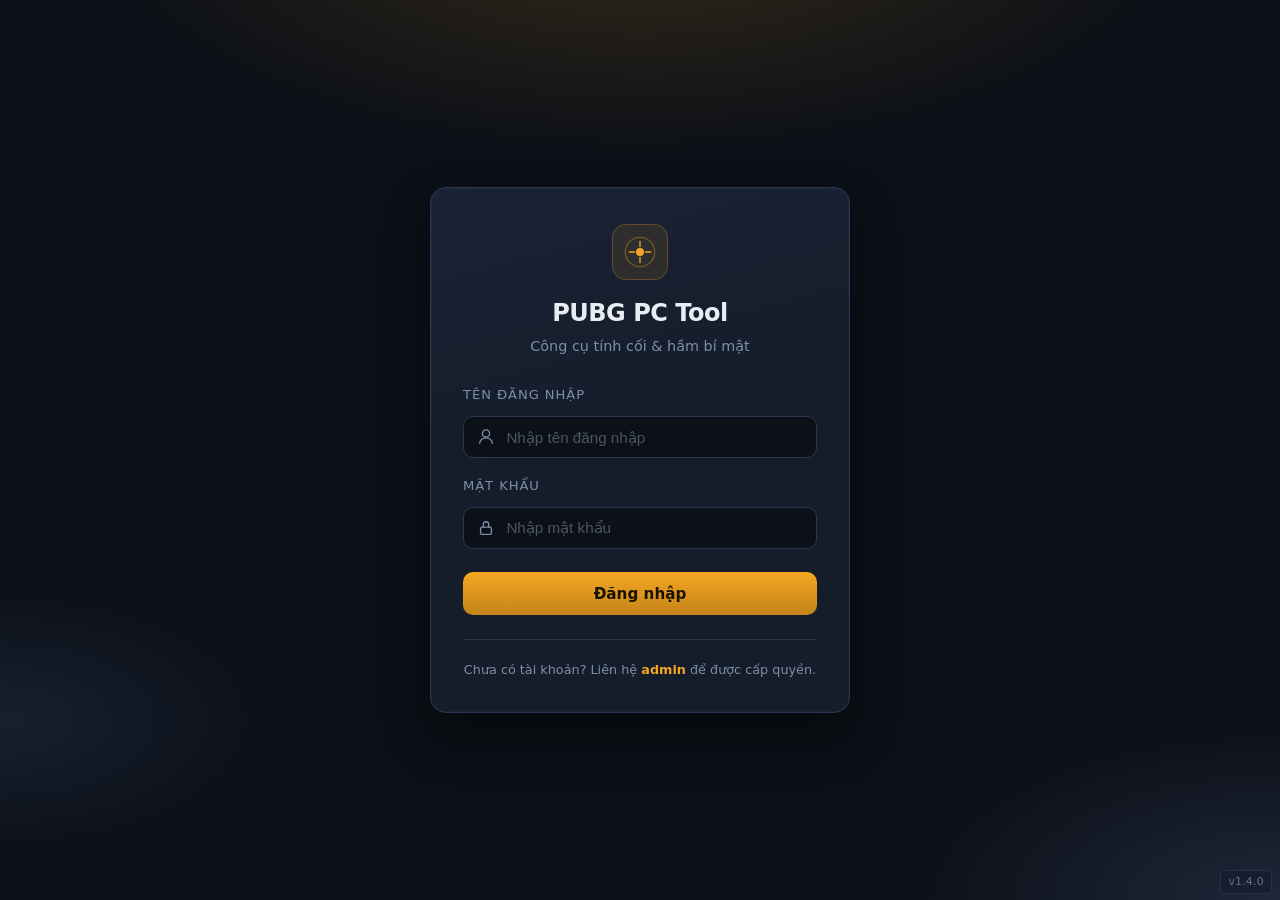
<file: index.html>
<!DOCTYPE html>
<html lang="vi">
<head>
  <meta charset="UTF-8" />
  <meta name="viewport" content="width=device-width, initial-scale=1.0" />
  <title>PUBG PC — Tính cối</title>
  <link rel="stylesheet" href="css/main.css" />
</head>
<body>
  <header class="app-header">
    <div class="brand">
      <h1>PUBG Cối Tool</h1>
      <span class="brand-sub">Đo khoảng cách súng cối</span>
    </div>
    <div class="header-actions">
      <span class="user-badge" id="userBadge"></span>
      <a href="admin.html" class="btn-link" id="btnAdmin" style="display:none">Quản lý</a>
      <button type="button" class="btn-ghost" id="btnLogout">Đăng xuất</button>
    </div>
  </header>

  <div class="app-layout">
    <aside class="sidebar">
      <section class="panel">
        <label for="mapSelect">Bản đồ</label>
        <select id="mapSelect"></select>
        <p class="map-info" id="mapInfo"></p>
      </section>

      <section class="panel panel-hero">
        <div class="distance-value" id="distanceValue">—</div>
        <div class="distance-unit">mét</div>
        <div class="mortar-status idle" id="mortarStatus">Tầm cối: 121m – 700m</div>
      </section>

      <section class="panel">
        <div class="action-row">
          <button type="button" class="btn-secondary" id="btnClear">Xóa đo</button>
          <button type="button" class="btn-accent" id="btnOpenBunker">🗺 Hầm bí mật</button>
        </div>
      </section>

      <details class="panel panel-help">
        <summary>Hướng dẫn nhanh</summary>
        <ul>
          <li><kbd>Trái</kbd> kéo = di chuyển map</li>
          <li><kbd>Phải</kbd> kéo = đo khoảng cách</li>
          <li>Con lăn / nút ± = zoom</li>
          <li>Mỗi ô trắng in-game = 100m</li>
        </ul>
      </details>
    </aside>

    <main class="map-area">
      <div class="map-toolbar">
        <span class="map-hint">Trái = di chuyển · Phải = đo cối · Con lăn = zoom</span>
        <span class="coords" id="coordsText"></span>
      </div>

      <div class="map-viewport" id="mapViewport">
        <div class="map-stage" id="mapStage">
          <canvas id="mapCanvas"></canvas>
        </div>
        <canvas id="overlay"></canvas>
        <div class="zoom-toolbar">
          <button type="button" id="btnZoomInFloat" title="Phóng to">+</button>
          <button type="button" id="btnZoomOutFloat" title="Thu nhỏ">−</button>
          <button type="button" id="btnZoomFit" title="Vừa khung">⊡</button>
        </div>
        <div class="zoom-label" id="zoomLabel">100%</div>
        <div class="loading" id="loading">
          <div class="spinner"></div>
          <span class="loading-text">Đang tải bản đồ…</span>
        </div>
      </div>
    </main>
  </div>

  <!-- Modal hầm bí mật -->
  <div class="modal-overlay" id="bunkerModal">
    <div class="modal">
      <div class="modal-header">
        <h2>Bản đồ hầm bí mật</h2>
        <button type="button" class="modal-close" id="btnCloseBunker" title="Đóng">×</button>
      </div>
      <div class="modal-body">
        <label for="bunkerMapSelect">Chọn map</label>
        <select id="bunkerMapSelect" class="modal-select"></select>
        <div class="modal-image-wrap">
          <div class="modal-loading" id="bunkerLoading">
            <div class="spinner"></div>
            <span>Đang tải ảnh…</span>
          </div>
          <img id="bunkerImage" alt="Bản đồ hầm bí mật" hidden />
        </div>
      </div>
    </div>
  </div>

  <span class="app-version" data-app-version></span>

  <script src="js/config.js"></script>
  <script src="js/map-cache.js"></script>
  <script src="js/hardcoded-users.js"></script>
  <script src="js/auth.js"></script>
  <script src="js/app.js"></script>
  <script src="js/version.js"></script>
</body>
</html>
</file>
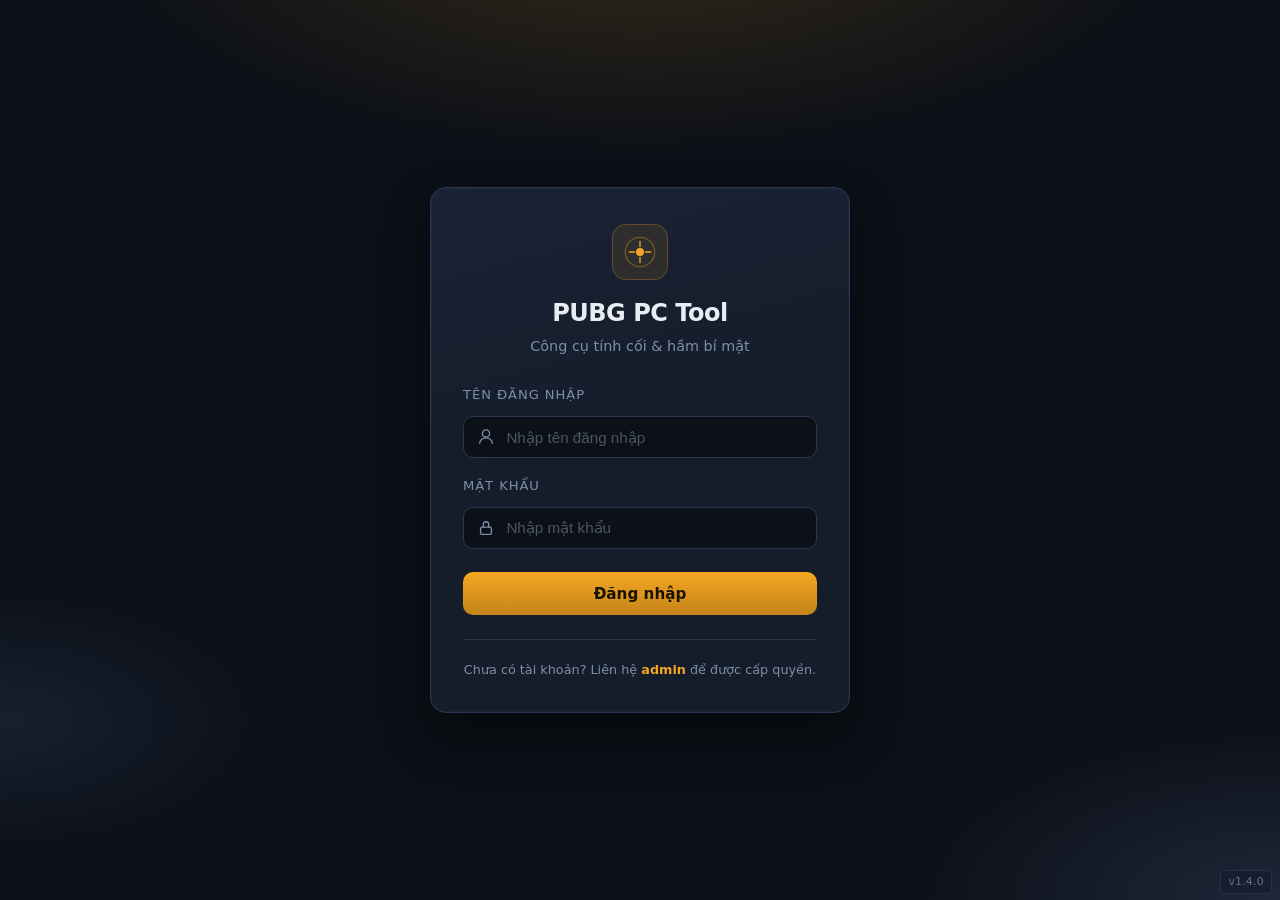
<file: admin.html>
<!DOCTYPE html>
<html lang="vi">
<head>
  <meta charset="UTF-8" />
  <meta name="viewport" content="width=device-width, initial-scale=1.0" />
  <title>Quản lý tài khoản — PUBG Tool</title>
  <link rel="stylesheet" href="css/main.css" />
  <link rel="stylesheet" href="css/auth.css" />
  <link rel="stylesheet" href="css/admin.css" />
</head>
<body>
  <header>
    <div class="header-text">
      <h1>Quản lý tài khoản</h1>
      <p>Chỉ admin mới truy cập được trang này. <span class="db-status" id="dbStatus"></span></p>
    </div>
    <div class="header-actions">
      <a href="index.html" class="btn-link">← Về tool</a>
      <button type="button" class="secondary btn-logout" id="btnLogout">Đăng xuất</button>
    </div>
  </header>

  <main class="admin-page">
    <section class="admin-card">
      <h2>Tạo tài khoản mới</h2>
      <div class="auth-message" id="adminMessage"></div>
      <form class="admin-form" id="createUserForm">
        <div class="field">
          <label for="newUser">Tên đăng nhập</label>
          <input type="text" id="newUser" required />
        </div>
        <div class="field">
          <label for="newPass">Mật khẩu</label>
          <input type="password" id="newPass" required />
        </div>
        <div class="field">
          <label for="newPass2">Nhập lại mật khẩu</label>
          <input type="password" id="newPass2" required />
        </div>
        <button type="submit" class="primary">Tạo tài khoản</button>
      </form>
    </section>

    <section class="admin-card">
      <h2>Danh sách tài khoản</h2>
      <div class="user-table-wrap">
        <table class="user-table" id="userTable">
          <thead>
            <tr>
              <th>Tên đăng nhập</th>
              <th>Vai trò</th>
              <th>Ngày tạo</th>
              <th></th>
            </tr>
          </thead>
          <tbody id="userTableBody"></tbody>
        </table>
      </div>
    </section>
  </main>

  <span class="app-version" data-app-version></span>

  <script src="js/hardcoded-users.js"></script>
  <script src="js/auth.js"></script>
  <script src="js/admin.js"></script>
  <script src="js/version.js"></script>
</body>
</html>
</file>
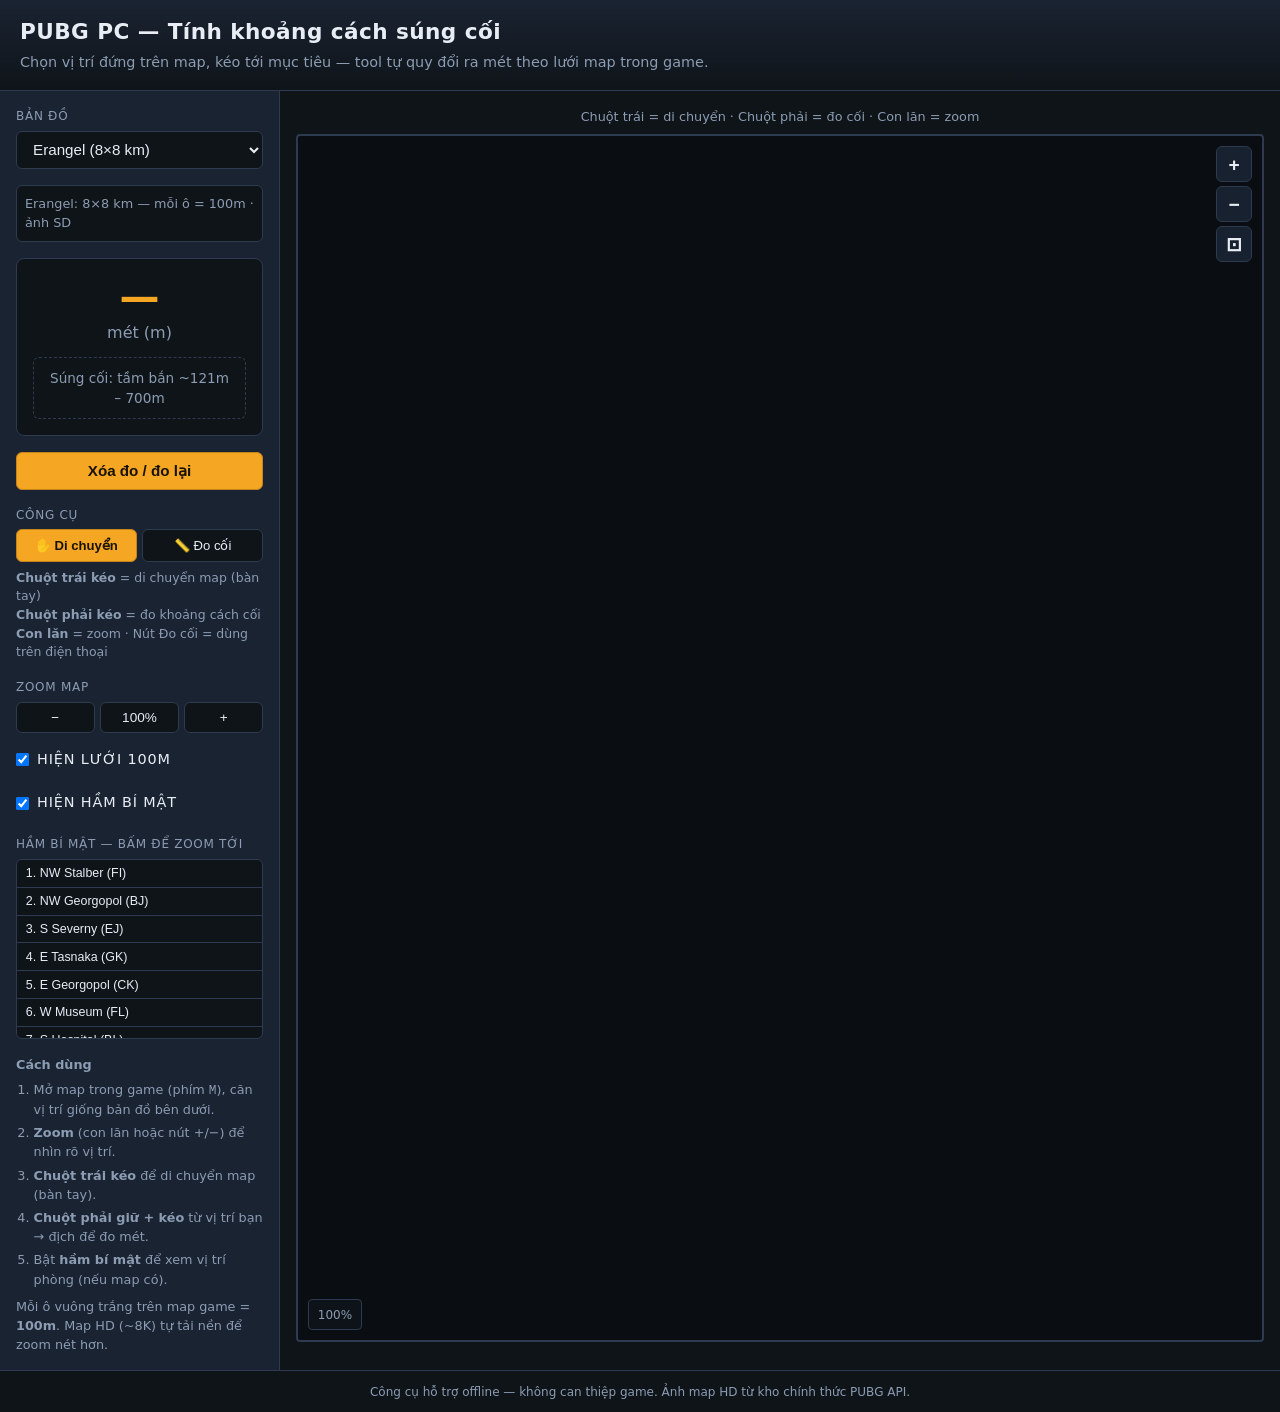
<file: COT_EXE.html.html>
<!DOCTYPE html>
<html lang="vi">
<head>
  <meta charset="UTF-8" />
  <meta name="viewport" content="width=device-width, initial-scale=1.0" />
  <title>PUBG PC — Tính khoảng cách súng cối</title>
  <style>
    :root {
      --bg: #0f1419;
      --panel: #1a2332;
      --border: #2d3a4f;
      --accent: #f5a623;
      --accent-dim: #c4841a;
      --ok: #3dd68c;
      --warn: #ff6b6b;
      --text: #e8edf4;
      --muted: #8b9cb3;
    }

    * { box-sizing: border-box; margin: 0; padding: 0; }

    body {
      font-family: "Segoe UI", system-ui, sans-serif;
      background: var(--bg);
      color: var(--text);
      min-height: 100vh;
      line-height: 1.5;
    }

    header {
      padding: 1rem 1.25rem;
      border-bottom: 1px solid var(--border);
      background: linear-gradient(180deg, #1a2332 0%, var(--bg) 100%);
    }

    header h1 {
      font-size: 1.35rem;
      font-weight: 700;
      letter-spacing: 0.02em;
    }

    header p {
      color: var(--muted);
      font-size: 0.9rem;
      margin-top: 0.25rem;
    }

    .layout {
      display: grid;
      grid-template-columns: 280px 1fr;
      gap: 0;
      min-height: calc(100vh - 80px);
    }

    @media (max-width: 900px) {
      .layout { grid-template-columns: 1fr; }
      aside { border-right: none; border-bottom: 1px solid var(--border); }
    }

    aside {
      background: var(--panel);
      border-right: 1px solid var(--border);
      padding: 1rem;
      display: flex;
      flex-direction: column;
      gap: 1rem;
    }

    label {
      font-size: 0.75rem;
      text-transform: uppercase;
      letter-spacing: 0.06em;
      color: var(--muted);
      display: block;
      margin-bottom: 0.35rem;
    }

    select, button {
      width: 100%;
      padding: 0.55rem 0.75rem;
      border-radius: 6px;
      border: 1px solid var(--border);
      background: var(--bg);
      color: var(--text);
      font-size: 0.95rem;
      cursor: pointer;
    }

    select:focus, button:focus {
      outline: 2px solid var(--accent);
      outline-offset: 1px;
    }

    button.primary {
      background: var(--accent);
      color: #1a1200;
      border-color: var(--accent-dim);
      font-weight: 600;
    }

    button.primary:hover { filter: brightness(1.08); }

    button.secondary:hover { background: #243044; }

    .distance-box {
      background: var(--bg);
      border: 1px solid var(--border);
      border-radius: 8px;
      padding: 1rem;
      text-align: center;
    }

    .distance-box .value {
      font-size: 2.5rem;
      font-weight: 800;
      color: var(--accent);
      line-height: 1.1;
      font-variant-numeric: tabular-nums;
    }

    .distance-box .unit {
      font-size: 1rem;
      color: var(--muted);
      margin-top: 0.15rem;
    }

    .mortar-status {
      margin-top: 0.75rem;
      padding: 0.6rem 0.75rem;
      border-radius: 6px;
      font-size: 0.85rem;
      font-weight: 600;
      text-align: center;
    }

    .mortar-status.in-range {
      background: rgba(61, 214, 140, 0.15);
      color: var(--ok);
      border: 1px solid rgba(61, 214, 140, 0.35);
    }

    .mortar-status.too-close {
      background: rgba(255, 107, 107, 0.12);
      color: #ff9a9a;
      border: 1px solid rgba(255, 107, 107, 0.3);
    }

    .mortar-status.too-far {
      background: rgba(139, 156, 179, 0.12);
      color: var(--muted);
      border: 1px solid var(--border);
    }

    .mortar-status.idle {
      background: transparent;
      color: var(--muted);
      border: 1px dashed var(--border);
      font-weight: 400;
    }

    .hint {
      font-size: 0.8rem;
      color: var(--muted);
    }

    .hint ol {
      padding-left: 1.1rem;
      margin-top: 0.35rem;
    }

    .hint li { margin-bottom: 0.25rem; }

    .toggle-row {
      display: flex;
      align-items: center;
      gap: 0.5rem;
      font-size: 0.9rem;
      color: var(--text);
      cursor: pointer;
    }

    .toggle-row input { width: auto; cursor: pointer; }

    .map-info {
      font-size: 0.8rem;
      color: var(--muted);
      padding: 0.5rem;
      background: var(--bg);
      border-radius: 6px;
      border: 1px solid var(--border);
    }

    main {
      padding: 1rem;
      overflow: hidden;
      display: flex;
      flex-direction: column;
      align-items: stretch;
      flex: 1;
      min-height: 0;
    }

    .map-viewport {
      position: relative;
      width: 100%;
      max-width: min(1100px, 100%);
      height: min(72vh, 780px);
      margin: 0 auto;
      user-select: none;
      touch-action: none;
      cursor: grab;
      border: 2px solid var(--border);
      border-radius: 4px;
      overflow: hidden;
      background: #0a0e12;
      flex: 1;
    }

    .map-viewport.panning { cursor: grabbing; }
    .map-viewport.measuring { cursor: crosshair; }

    .map-stage {
      position: absolute;
      left: 0;
      top: 0;
      transform-origin: 0 0;
      will-change: transform;
    }

    .map-stage canvas#mapCanvas {
      display: block;
      pointer-events: none;
    }

    .map-viewport canvas {
      position: absolute;
      left: 0;
      top: 0;
      width: 100%;
      height: 100%;
      pointer-events: none;
    }

    .zoom-toolbar {
      position: absolute;
      right: 10px;
      top: 10px;
      z-index: 5;
      display: flex;
      flex-direction: column;
      gap: 4px;
    }

    .zoom-toolbar button {
      width: 36px;
      height: 36px;
      padding: 0;
      font-size: 1.2rem;
      font-weight: 700;
      line-height: 1;
      border-radius: 6px;
      background: rgba(26, 35, 50, 0.92);
      border: 1px solid var(--border);
      color: var(--text);
    }

    .zoom-toolbar button:hover {
      background: #243044;
      border-color: var(--accent);
    }

    .zoom-label {
      position: absolute;
      left: 10px;
      bottom: 10px;
      z-index: 5;
      font-size: 0.75rem;
      color: var(--muted);
      background: rgba(15, 20, 25, 0.85);
      padding: 0.35rem 0.55rem;
      border-radius: 4px;
      border: 1px solid var(--border);
      pointer-events: none;
    }

    .zoom-hint-bar {
      font-size: 0.8rem;
      color: var(--muted);
      text-align: center;
      margin-bottom: 0.5rem;
    }

    .btn-row {
      display: grid;
      grid-template-columns: 1fr 1fr 1fr;
      gap: 0.35rem;
    }

    .btn-row button {
      padding: 0.45rem 0.35rem;
      font-size: 0.85rem;
    }

    .tool-row {
      display: grid;
      grid-template-columns: 1fr 1fr;
      gap: 0.35rem;
    }

    .tool-row button {
      padding: 0.5rem 0.4rem;
      font-size: 0.82rem;
      display: flex;
      align-items: center;
      justify-content: center;
      gap: 0.35rem;
    }

    .tool-row button.active {
      background: var(--accent);
      color: #1a1200;
      border-color: var(--accent-dim);
      font-weight: 600;
    }

    .secret-list {
      max-height: 180px;
      overflow-y: auto;
      font-size: 0.78rem;
      border: 1px solid var(--border);
      border-radius: 6px;
      background: var(--bg);
    }

    .secret-list button {
      width: 100%;
      text-align: left;
      padding: 0.4rem 0.55rem;
      border: none;
      border-bottom: 1px solid var(--border);
      border-radius: 0;
      font-size: 0.78rem;
      background: transparent;
    }

    .secret-list button:last-child { border-bottom: none; }

    .secret-list button:hover {
      background: #243044;
    }

    .secret-empty {
      padding: 0.55rem;
      font-size: 0.78rem;
      color: var(--muted);
    }

    .loading {
      position: absolute;
      inset: 0;
      z-index: 10;
      display: flex;
      align-items: center;
      justify-content: center;
      background: rgba(15, 20, 25, 0.85);
      color: var(--muted);
      font-size: 0.9rem;
    }

    .loading.hidden { display: none; }

    .coords {
      margin-top: 0.75rem;
      font-size: 0.8rem;
      color: var(--muted);
      font-variant-numeric: tabular-nums;
    }

    footer {
      text-align: center;
      padding: 0.75rem;
      font-size: 0.75rem;
      color: var(--muted);
      border-top: 1px solid var(--border);
    }
  </style>
</head>
<body>
  <header>
    <h1>PUBG PC — Tính khoảng cách súng cối</h1>
    <p>Chọn vị trí đứng trên map, kéo tới mục tiêu — tool tự quy đổi ra mét theo lưới map trong game.</p>
  </header>

  <div class="layout">
    <aside>
      <div>
        <label for="mapSelect">Bản đồ</label>
        <select id="mapSelect"></select>
      </div>

      <div class="map-info" id="mapInfo"></div>

      <div class="distance-box">
        <div class="value" id="distanceValue">—</div>
        <div class="unit">mét (m)</div>
        <div class="mortar-status idle" id="mortarStatus">
          Súng cối: tầm bắn ~121m – 700m
        </div>
      </div>

      <button type="button" class="primary" id="btnClear">Xóa đo / đo lại</button>

      <div>
        <label>Công cụ</label>
        <div class="tool-row" style="margin-top:0.35rem">
          <button type="button" class="active" id="btnToolPan" title="Kéo map">✋ Di chuyển</button>
          <button type="button" id="btnToolMeasure" title="Đo khoảng cách">📏 Đo cối</button>
        </div>
        <p class="hint" style="margin-top:0.4rem;font-size:0.78rem">
          <strong>Chuột trái kéo</strong> = di chuyển map (bàn tay)<br />
          <strong>Chuột phải kéo</strong> = đo khoảng cách cối<br />
          <strong>Con lăn</strong> = zoom · Nút Đo cối = dùng trên điện thoại
        </p>
      </div>

      <div>
        <label>Zoom map</label>
        <div class="btn-row" style="margin-top:0.35rem">
          <button type="button" id="btnZoomOut" title="Thu nhỏ">−</button>
          <button type="button" id="btnZoomReset" title="Vừa khung">100%</button>
          <button type="button" id="btnZoomIn" title="Phóng to">+</button>
        </div>
      </div>

      <label class="toggle-row">
        <input type="checkbox" id="showGrid" checked />
        Hiện lưới 100m
      </label>

      <label class="toggle-row">
        <input type="checkbox" id="showSecrets" checked />
        Hiện hầm bí mật
      </label>

      <div id="secretSection">
        <label>Hầm bí mật — bấm để zoom tới</label>
        <div class="secret-list" id="secretList"></div>
      </div>

      <div class="hint">
        <strong>Cách dùng</strong>
        <ol>
          <li>Mở map trong game (phím <kbd>M</kbd>), căn vị trí giống bản đồ bên dưới.</li>
          <li><strong>Zoom</strong> (con lăn hoặc nút +/−) để nhìn rõ vị trí.</li>
          <li><strong>Chuột trái kéo</strong> để di chuyển map (bàn tay).</li>
          <li><strong>Chuột phải giữ + kéo</strong> từ vị trí bạn → địch để đo mét.</li>
          <li>Bật <strong>hầm bí mật</strong> để xem vị trí phòng (nếu map có).</li>
        </ol>
        <p style="margin-top:0.5rem">Mỗi ô vuông trắng trên map game = <strong>100m</strong>. Map HD (~8K) tự tải nền để zoom nét hơn.</p>
      </div>
    </aside>

    <main>
      <p class="zoom-hint-bar">Chuột trái = di chuyển · Chuột phải = đo cối · Con lăn = zoom</p>
      <div class="map-viewport" id="mapViewport">
        <div class="map-stage" id="mapStage">
          <canvas id="mapCanvas"></canvas>
        </div>
        <canvas id="overlay"></canvas>
        <div class="zoom-toolbar">
          <button type="button" id="btnZoomInFloat" title="Phóng to">+</button>
          <button type="button" id="btnZoomOutFloat" title="Thu nhỏ">−</button>
          <button type="button" id="btnZoomFit" title="Vừa khung">⊡</button>
        </div>
        <div class="zoom-label" id="zoomLabel">100%</div>
        <div class="loading" id="loading">Đang tải bản đồ…</div>
      </div>
      <p class="coords" id="coordsText"></p>
    </main>
  </div>

  <footer>
    Công cụ hỗ trợ offline — không can thiệp game. Ảnh map HD từ kho chính thức PUBG API.
  </footer>

  <script>
    const MORTAR_MIN = 121;
    const MORTAR_MAX = 700;
    const PUBG_BASE = "https://raw.githubusercontent.com/pubg/api-assets/master/Assets/Maps";
    const PUBG_HD = "https://media.githubusercontent.com/media/pubg/api-assets/master/Assets/Maps";

    function pubgUrls(prefix) {
      return {
        imgLow: `${PUBG_BASE}/${prefix}_Main_Low_Res.png`,
        imgHigh: `${PUBG_HD}/${prefix}_Main_High_Res.png`,
      };
    }

    const MAPS = [
      { id: "erangel", name: "Erangel", sizeM: 8000, prefix: "Erangel", ...pubgUrls("Erangel") },
      { id: "miramar", name: "Miramar", sizeM: 8000, prefix: "Miramar", ...pubgUrls("Miramar") },
      { id: "sanhok", name: "Sanhok", sizeM: 4000, prefix: "Sanhok", ...pubgUrls("Sanhok") },
      { id: "vikendi", name: "Vikendi", sizeM: 6000, prefix: "Vikendi", ...pubgUrls("Vikendi") },
      { id: "karakin", name: "Karakin", sizeM: 2000, prefix: "Karakin", ...pubgUrls("Karakin") },
      { id: "taego", name: "Taego", sizeM: 8000, prefix: "Taego", ...pubgUrls("Taego") },
      { id: "deston", name: "Deston", sizeM: 8000, prefix: "Deston", ...pubgUrls("Deston") },
    ];

    // u/v: tọa độ chuẩn hóa 0–1 trên ảnh map (0=trái/trên)
    const SECRET_ROOMS = {
      erangel: [
        { name: "NW Stalber (FI)", u: 0.82, v: 0.10 },
        { name: "NW Georgopol (BJ)", u: 0.18, v: 0.14 },
        { name: "S Severny (EJ)", u: 0.50, v: 0.22 },
        { name: "E Tasnaka (GK)", u: 0.58, v: 0.38 },
        { name: "E Georgopol (CK)", u: 0.24, v: 0.22 },
        { name: "W Museum (FL)", u: 0.28, v: 0.42 },
        { name: "S Hospital (BL)", u: 0.33, v: 0.65 },
        { name: "NW Pochinki (CL)", u: 0.42, v: 0.50 },
        { name: "W Farm (EM)", u: 0.48, v: 0.72 },
        { name: "E Mylta (GM)", u: 0.72, v: 0.62 },
        { name: "N Ferry Pier (CN)", u: 0.38, v: 0.82 },
        { name: "NW Primorsk (BN)", u: 0.06, v: 0.55 },
        { name: "N Military Base (EN)", u: 0.75, v: 0.75 },
        { name: "W Military Base (EO)", u: 0.68, v: 0.82 },
        { name: "E Military Base (FO)", u: 0.85, v: 0.80 },
      ],
      taego: [
        { name: "#1 Wolong — NW góc nhà", u: 0.08, v: 0.12 },
        { name: "#2 Đường đất phía Bắc", u: 0.15, v: 0.10 },
        { name: "#3 Nam đồi lớn", u: 0.30, v: 0.18 },
        { name: "#4 Nhà cực Nam trên đồi", u: 0.38, v: 0.22 },
        { name: "#5 Đồi cây — khó thấy từ Nam", u: 0.48, v: 0.16 },
        { name: "#6 Nam Sân bay — ngã ba", u: 0.58, v: 0.30 },
        { name: "#7 Đông sông — góc NE", u: 0.75, v: 0.14 },
        { name: "#8 Nhà cô đơn ven đường", u: 0.82, v: 0.28 },
        { name: "#9 Đảo — nhà duy nhất", u: 0.85, v: 0.38 },
        { name: "#10 Ven đường nhựa — nhà nhỏ", u: 0.70, v: 0.45 },
        { name: "#11 Nhà hàng rào thấp", u: 0.62, v: 0.55 },
        { name: "#12 Sau cửa hàng cũ — Đông", u: 0.78, v: 0.58 },
        { name: "#13 Ruộng — nhà lớn hơn", u: 0.68, v: 0.68 },
        { name: "#14 Ngã tư — xa đường chính", u: 0.52, v: 0.75 },
        { name: "#15 Đông đường — gần nước", u: 0.76, v: 0.82 },
      ],
      deston: [
        { name: "Ten Forts — phía Nam", u: 0.55, v: 0.22 },
        { name: "Carpenter's End — trung tâm", u: 0.38, v: 0.28 },
        { name: "Buxley — NW", u: 0.22, v: 0.32 },
        { name: "Turrita — phía Bắc", u: 0.48, v: 0.15 },
        { name: "Barclift — phía Đông", u: 0.62, v: 0.42 },
        { name: "Sancarna — NE", u: 0.72, v: 0.35 },
        { name: "Ripton — phía Bắc", u: 0.35, v: 0.48 },
        { name: "Wind Farm — Bắc cầu", u: 0.58, v: 0.08 },
        { name: "Concert — trung tâm", u: 0.42, v: 0.52 },
        { name: "Holston Meadows — trung tâm", u: 0.52, v: 0.62 },
        { name: "Cavala — phía Bắc", u: 0.78, v: 0.55 },
        { name: "El Koro / Lodge — hầm ngầm", u: 0.18, v: 0.58 },
      ],
      vikendi: [
        { name: "Cosmodrome — Security Lab", u: 0.72, v: 0.18 },
        { name: "Volnova — Security Lab", u: 0.35, v: 0.42 },
        { name: "Cement Factory — Security Lab", u: 0.55, v: 0.55 },
        { name: "Dobro Mesto — Security Lab", u: 0.22, v: 0.62 },
        { name: "Train Yard — Security Lab", u: 0.48, v: 0.72 },
      ],
    };

    const mapSelect = document.getElementById("mapSelect");
    const mapCanvas = document.getElementById("mapCanvas");
    const mapCtx = mapCanvas.getContext("2d");
    const mapImageLow = new Image();
    const mapImageHigh = new Image();
    mapImageLow.crossOrigin = "anonymous";
    mapImageHigh.crossOrigin = "anonymous";
    const mapViewport = document.getElementById("mapViewport");
    const mapStage = document.getElementById("mapStage");
    const overlay = document.getElementById("overlay");
    const ctx = overlay.getContext("2d");
    const loading = document.getElementById("loading");
    const distanceValue = document.getElementById("distanceValue");
    const mortarStatus = document.getElementById("mortarStatus");
    const mapInfo = document.getElementById("mapInfo");
    const coordsText = document.getElementById("coordsText");
    const showGrid = document.getElementById("showGrid");
    const showSecrets = document.getElementById("showSecrets");
    const secretList = document.getElementById("secretList");
    const secretSection = document.getElementById("secretSection");
    const btnToolPan = document.getElementById("btnToolPan");
    const btnToolMeasure = document.getElementById("btnToolMeasure");
    const zoomLabel = document.getElementById("zoomLabel");

    const MIN_ZOOM = 0.4;
    const MAX_ZOOM = 12;
    const ZOOM_STEP = 1.25;

    let currentMap = MAPS[0];
    let baseWidth = 0;
    let baseHeight = 0;
    let scale = 1;
    let panX = 0;
    let panY = 0;
    let pointA = null;
    let pointB = null;
    let dragging = false;
    let dragCurrent = null;
    let panning = false;
    let panStart = null;
    let pinchStart = null;
    let activeMapImage = null;
    let mapNativeW = 0;
    let mapNativeH = 0;
    let hdReady = false;
    let hdLoading = false;
    let mapLoadToken = 0;
    let toolMode = "pan";

    MAPS.forEach((m, i) => {
      const opt = document.createElement("option");
      opt.value = m.id;
      opt.textContent = `${m.name} (${m.sizeM / 1000}×${m.sizeM / 1000} km)`;
      mapSelect.appendChild(opt);
      if (i === 0) mapSelect.value = m.id;
    });

    function getMapById(id) {
      return MAPS.find((m) => m.id === id) || MAPS[0];
    }

    function setToolMode(mode) {
      toolMode = mode;
      btnToolPan.classList.toggle("active", mode === "pan");
      btnToolMeasure.classList.toggle("active", mode === "measure");
      mapViewport.classList.toggle("measuring", mode === "measure");
    }

    function getSecretRooms(mapId) {
      return SECRET_ROOMS[mapId] || [];
    }

    function renderSecretList() {
      const rooms = getSecretRooms(currentMap.id);
      secretList.innerHTML = "";
      if (rooms.length === 0) {
        secretList.innerHTML =
          '<p class="secret-empty">Map này không có hầm bí mật trên PC.</p>';
        return;
      }
      rooms.forEach((room, i) => {
        const btn = document.createElement("button");
        btn.type = "button";
        btn.textContent = `${i + 1}. ${room.name}`;
        btn.addEventListener("click", () => focusOnUV(room, 4));
        secretList.appendChild(btn);
      });
    }

    function focusOnUV(uv, zoomLevel = 4) {
      if (!mapNativeW) return;
      const vw = mapViewport.clientWidth;
      const vh = mapViewport.clientHeight;
      scale = Math.min(MAX_ZOOM, Math.max(MIN_ZOOM, zoomLevel));
      panX = vw / 2 - uv.u * baseWidth * scale;
      panY = vh / 2 - uv.v * baseHeight * scale;
      clampPan();
      applyTransform();
      const rooms = getSecretRooms(currentMap.id);
      const idx = rooms.indexOf(uv);
      const label = uv.name || (idx >= 0 ? rooms[idx].name : "vị trí đã chọn");
      coordsText.textContent = `Hầm bí mật: ${label}`;
    }

    function startMeasure(p) {
      pointA = p;
      pointB = null;
      dragCurrent = p;
      dragging = true;
      mapViewport.classList.add("measuring");
      distanceValue.textContent = "0";
      updateMortarStatus(0);
      redraw();
    }

    function isMeasureTrigger(e) {
      return e.button === 2;
    }

    function isPanTrigger(e) {
      return e.button === 0 || e.button === 1;
    }

    function updateMapInfo() {
      const quality = hdReady
        ? " · ảnh HD"
        : hdLoading
          ? " · đang tải HD…"
          : " · ảnh SD";
      mapInfo.textContent =
        `${currentMap.name}: ${currentMap.sizeM / 1000}×${currentMap.sizeM / 1000} km — mỗi ô = 100m${quality}`;
    }

    function updateZoomLabel() {
      let label = Math.round(scale * 100) + "%";
      if (hdReady) label += " · HD";
      else if (hdLoading) label += " · SD→HD…";
      zoomLabel.textContent = label;
    }

    function renderMapCanvas() {
      if (!activeMapImage || !activeMapImage.naturalWidth || baseWidth <= 0) return;
      const dpr = window.devicePixelRatio || 1;
      const displayW = baseWidth * scale;
      const displayH = baseHeight * scale;
      mapCanvas.style.width = displayW + "px";
      mapCanvas.style.height = displayH + "px";
      mapCanvas.width = Math.max(1, Math.round(displayW * dpr));
      mapCanvas.height = Math.max(1, Math.round(displayH * dpr));
      mapCtx.setTransform(dpr, 0, 0, dpr, 0, 0);
      mapCtx.imageSmoothingEnabled = true;
      mapCtx.imageSmoothingQuality = "high";
      mapCtx.clearRect(0, 0, displayW, displayH);
      mapCtx.drawImage(
        activeMapImage,
        0, 0, activeMapImage.naturalWidth, activeMapImage.naturalHeight,
        0, 0, displayW, displayH
      );
    }

    function applyTransform() {
      mapStage.style.transform = `translate(${panX}px, ${panY}px)`;
      renderMapCanvas();
      updateZoomLabel();
      redraw();
    }

    function fitMapToViewport(resetPan = true) {
      if (!mapNativeW) return;
      const vw = mapViewport.clientWidth;
      const vh = mapViewport.clientHeight;
      const aspect = mapNativeW / mapNativeH;

      if (vw / vh > aspect) {
        baseHeight = vh;
        baseWidth = vh * aspect;
      } else {
        baseWidth = vw;
        baseHeight = vw / aspect;
      }

      if (resetPan) {
        scale = 1;
        panX = (vw - baseWidth) / 2;
        panY = (vh - baseHeight) / 2;
      }
      applyTransform();
    }

    function resizeOverlay() {
      const dpr = window.devicePixelRatio || 1;
      const w = mapViewport.clientWidth;
      const h = mapViewport.clientHeight;
      overlay.width = w * dpr;
      overlay.height = h * dpr;
      overlay.style.width = w + "px";
      overlay.style.height = h + "px";
      ctx.setTransform(dpr, 0, 0, dpr, 0, 0);
      if (mapNativeW) {
        const savedScale = scale;
        const savedPanX = panX;
        const savedPanY = panY;
        fitMapToViewport(false);
        scale = savedScale;
        panX = savedPanX;
        panY = savedPanY;
        clampPan();
        applyTransform();
      }
    }

    function viewportPoint(clientX, clientY) {
      const r = mapViewport.getBoundingClientRect();
      return { x: clientX - r.left, y: clientY - r.top };
    }

    function screenToUV(sx, sy) {
      const mapW = baseWidth * scale;
      const mapH = baseHeight * scale;
      const mx = sx - panX;
      const my = sy - panY;
      if (mx < 0 || my < 0 || mx > mapW || my > mapH) return null;
      return { u: mx / mapW, v: my / mapH };
    }

    function uvToScreen(uv) {
      return {
        x: panX + uv.u * baseWidth * scale,
        y: panY + uv.v * baseHeight * scale,
      };
    }

    function clientToMap(clientX, clientY) {
      const vp = viewportPoint(clientX, clientY);
      const uv = screenToUV(vp.x, vp.y);
      if (!uv) return null;
      return uv;
    }

    function uvDistanceMeters(p1, p2) {
      const dx = (p2.u - p1.u) * mapNativeW;
      const dy = (p2.v - p1.v) * mapNativeH;
      return Math.hypot(dx, dy) * (currentMap.sizeM / mapNativeW);
    }

    function formatMeters(m) {
      if (!Number.isFinite(m)) return "—";
      return Math.round(m).toString();
    }

    function updateMortarStatus(meters) {
      mortarStatus.className = "mortar-status";
      if (!Number.isFinite(meters)) {
        mortarStatus.classList.add("idle");
        mortarStatus.textContent = `Súng cối: tầm bắn ~${MORTAR_MIN}m – ${MORTAR_MAX}m`;
        return;
      }
      if (meters < MORTAR_MIN) {
        mortarStatus.classList.add("too-close");
        mortarStatus.textContent = `Quá gần (${MORTAR_MIN}m tối thiểu) — lùi hoặc dùng lựu`;
      } else if (meters > MORTAR_MAX) {
        mortarStatus.classList.add("too-far");
        mortarStatus.textContent = `Quá xa (>${MORTAR_MAX}m) — tiến gần hơn`;
      } else {
        mortarStatus.classList.add("in-range");
        mortarStatus.textContent = "Trong tầm súng cối — có thể bắn";
      }
    }

    function clampPan() {
      const vw = mapViewport.clientWidth;
      const vh = mapViewport.clientHeight;
      const mapW = baseWidth * scale;
      const mapH = baseHeight * scale;
      const margin = 40;

      if (mapW <= vw) {
        panX = (vw - mapW) / 2;
      } else {
        panX = Math.min(margin, Math.max(vw - mapW - margin, panX));
      }
      if (mapH <= vh) {
        panY = (vh - mapH) / 2;
      } else {
        panY = Math.min(margin, Math.max(vh - mapH - margin, panY));
      }
    }

    function zoomAt(sx, sy, factor) {
      const newScale = Math.min(MAX_ZOOM, Math.max(MIN_ZOOM, scale * factor));
      if (newScale === scale) return;
      const mapW = baseWidth * scale;
      const mapH = baseHeight * scale;
      const u = (sx - panX) / mapW;
      const v = (sy - panY) / mapH;
      scale = newScale;
      panX = sx - u * baseWidth * scale;
      panY = sy - v * baseHeight * scale;
      clampPan();
      applyTransform();
    }

    function zoomBy(factor) {
      const vw = mapViewport.clientWidth;
      const vh = mapViewport.clientHeight;
      zoomAt(vw / 2, vh / 2, factor);
    }

    function resetZoom() {
      fitMapToViewport(true);
    }

    function drawGrid() {
      if (!showGrid.checked || baseWidth <= 0) return;
      const cells = currentMap.sizeM / 100;

      ctx.save();
      ctx.strokeStyle = "rgba(255, 255, 255, 0.14)";
      ctx.lineWidth = 1;
      for (let i = 0; i <= cells; i++) {
        const u = i / cells;
        const top = uvToScreen({ u, v: 0 });
        const bottom = uvToScreen({ u, v: 1 });
        const left = uvToScreen({ u: 0, v: i / cells });
        const right = uvToScreen({ u: 1, v: i / cells });
        ctx.beginPath();
        ctx.moveTo(top.x, top.y);
        ctx.lineTo(bottom.x, bottom.y);
        ctx.stroke();
        ctx.beginPath();
        ctx.moveTo(left.x, left.y);
        ctx.lineTo(right.x, right.y);
        ctx.stroke();
      }
      ctx.restore();
    }

    function drawMarker(canvasPt, color, label) {
      ctx.save();
      ctx.fillStyle = color;
      ctx.strokeStyle = "#fff";
      ctx.lineWidth = 2;
      ctx.beginPath();
      ctx.arc(canvasPt.x, canvasPt.y, 7, 0, Math.PI * 2);
      ctx.fill();
      ctx.stroke();
      if (label) {
        ctx.font = "bold 11px Segoe UI, sans-serif";
        ctx.fillStyle = "#fff";
        ctx.strokeStyle = "#000";
        ctx.lineWidth = 3;
        ctx.strokeText(label, canvasPt.x + 10, canvasPt.y - 8);
        ctx.fillText(label, canvasPt.x + 10, canvasPt.y - 8);
      }
      ctx.restore();
    }

    function drawLine(p1, p2, color, dashed) {
      const c1 = uvToScreen(p1);
      const c2 = uvToScreen(p2);
      ctx.save();
      ctx.strokeStyle = color;
      ctx.lineWidth = 2.5;
      if (dashed) ctx.setLineDash([6, 4]);
      ctx.beginPath();
      ctx.moveTo(c1.x, c1.y);
      ctx.lineTo(c2.x, c2.y);
      ctx.stroke();
      ctx.restore();
    }

    function drawSecretRooms() {
      if (!showSecrets.checked) return;
      const rooms = getSecretRooms(currentMap.id);
      if (!rooms.length) return;

      ctx.save();
      rooms.forEach((room, i) => {
        const pt = uvToScreen(room);
        ctx.fillStyle = "rgba(168, 85, 247, 0.95)";
        ctx.strokeStyle = "#fff";
        ctx.lineWidth = 2;
        ctx.beginPath();
        ctx.moveTo(pt.x, pt.y - 9);
        ctx.lineTo(pt.x + 8, pt.y + 6);
        ctx.lineTo(pt.x - 8, pt.y + 6);
        ctx.closePath();
        ctx.fill();
        ctx.stroke();
        ctx.font = "bold 10px Segoe UI, sans-serif";
        ctx.fillStyle = "#fff";
        ctx.strokeStyle = "#000";
        ctx.lineWidth = 3;
        const label = String(i + 1);
        ctx.strokeText(label, pt.x + 10, pt.y + 4);
        ctx.fillText(label, pt.x + 10, pt.y + 4);
      });
      ctx.restore();
    }

    function redraw() {
      const w = mapViewport.clientWidth;
      const h = mapViewport.clientHeight;
      ctx.clearRect(0, 0, w, h);
      if (baseWidth <= 0) return;

      drawGrid();
      drawSecretRooms();

      if (pointA) {
        drawMarker(uvToScreen(pointA), "#3dd68c", "Bạn");
      }
      if (pointB) {
        drawMarker(uvToScreen(pointB), "#ff6b6b", "Địch");
      }
      if (pointA && pointB) {
        drawLine(pointA, pointB, "#f5a623", false);
        const mid = uvToScreen({
          u: (pointA.u + pointB.u) / 2,
          v: (pointA.v + pointB.v) / 2,
        });
        const dist = uvDistanceMeters(pointA, pointB);
        ctx.save();
        ctx.font = "bold 13px Segoe UI, sans-serif";
        ctx.fillStyle = "#f5a623";
        ctx.strokeStyle = "#000";
        ctx.lineWidth = 3;
        const text = formatMeters(dist) + " m";
        ctx.strokeText(text, mid.x + 8, mid.y - 8);
        ctx.fillText(text, mid.x + 8, mid.y - 8);
        ctx.restore();
      } else if (pointA && dragCurrent && dragging) {
        drawLine(pointA, dragCurrent, "rgba(245, 166, 35, 0.7)", true);
        const dist = uvDistanceMeters(pointA, dragCurrent);
        distanceValue.textContent = formatMeters(dist);
        updateMortarStatus(dist);
      }
    }

    function finishMeasure(endPoint) {
      pointB = endPoint;
      dragging = false;
      dragCurrent = null;
      const dist = uvDistanceMeters(pointA, pointB);
      distanceValue.textContent = formatMeters(dist);
      updateMortarStatus(dist);
      coordsText.textContent =
        `Điểm đứng → mục tiêu | Độ dài: ${formatMeters(dist)} m`;
      redraw();
    }

    function loadMap(map) {
      const token = ++mapLoadToken;
      currentMap = map;
      loading.classList.remove("hidden");
      loading.textContent = "Đang tải bản đồ…";
      pointA = null;
      pointB = null;
      dragging = false;
      dragCurrent = null;
      distanceValue.textContent = "—";
      updateMortarStatus(NaN);
      coordsText.textContent = "";
      hdReady = false;
      hdLoading = false;
      activeMapImage = null;
      mapNativeW = 0;
      mapNativeH = 0;
      updateMapInfo();
      renderSecretList();

      mapImageLow.onload = () => {
        if (token !== mapLoadToken) return;
        activeMapImage = mapImageLow;
        mapNativeW = mapImageLow.naturalWidth;
        mapNativeH = mapImageLow.naturalHeight;
        loading.classList.add("hidden");
        fitMapToViewport(true);
        resizeOverlay();
        updateMapInfo();
        if (hdLoading) {
          loading.textContent = "Đang tải bản đồ HD (~90MB)…";
          loading.classList.remove("hidden");
        }
      };

      mapImageLow.onerror = () => {
        if (token !== mapLoadToken) return;
        loading.textContent =
          "Không tải được ảnh map (cần internet). Thử tải lại trang.";
      };

      mapImageHigh.onload = () => {
        if (token !== mapLoadToken) return;
        activeMapImage = mapImageHigh;
        mapNativeW = mapImageHigh.naturalWidth;
        mapNativeH = mapImageHigh.naturalHeight;
        hdReady = true;
        hdLoading = false;
        loading.classList.add("hidden");
        applyTransform();
        updateMapInfo();
      };

      mapImageHigh.onerror = () => {
        if (token !== mapLoadToken) return;
        hdLoading = false;
        loading.classList.add("hidden");
        updateMapInfo();
        updateZoomLabel();
      };

      mapImageLow.src = map.imgLow;
      hdLoading = true;
      mapImageHigh.src = map.imgHigh;
    }

    mapSelect.addEventListener("change", () => {
      loadMap(getMapById(mapSelect.value));
    });

    mapViewport.addEventListener("wheel", (e) => {
      e.preventDefault();
      const vp = viewportPoint(e.clientX, e.clientY);
      const factor = e.deltaY < 0 ? ZOOM_STEP : 1 / ZOOM_STEP;
      zoomAt(vp.x, vp.y, factor);
    }, { passive: false });

    mapViewport.addEventListener("mousedown", (e) => {
      if (isPanTrigger(e)) {
        e.preventDefault();
        panning = true;
        panStart = { x: e.clientX, y: e.clientY, panX, panY };
        mapViewport.classList.add("panning");
        return;
      }
      if (!isMeasureTrigger(e)) return;
      const p = clientToMap(e.clientX, e.clientY);
      if (!p) return;
      e.preventDefault();
      startMeasure(p);
    });

    mapViewport.addEventListener("contextmenu", (e) => e.preventDefault());

    window.addEventListener("mousemove", (e) => {
      if (panning && panStart) {
        panX = panStart.panX + (e.clientX - panStart.x);
        panY = panStart.panY + (e.clientY - panStart.y);
        clampPan();
        applyTransform();
        return;
      }
      if (!dragging || !pointA) return;
      const p = clientToMap(e.clientX, e.clientY);
      if (!p) return;
      dragCurrent = p;
      const dist = uvDistanceMeters(pointA, dragCurrent);
      distanceValue.textContent = formatMeters(dist);
      updateMortarStatus(dist);
      redraw();
    });

    window.addEventListener("mouseup", (e) => {
      if (panning) {
        panning = false;
        panStart = null;
        mapViewport.classList.remove("panning");
        return;
      }
      if (!dragging) return;
      mapViewport.classList.remove("measuring");
      const p = clientToMap(e.clientX, e.clientY);
      if (p && pointA) {
        finishMeasure(p);
      } else {
        dragging = false;
        dragCurrent = null;
        redraw();
      }
    });

    mapViewport.addEventListener("touchstart", (e) => {
      if (e.touches.length === 2) {
        e.preventDefault();
        dragging = false;
        const t0 = e.touches[0];
        const t1 = e.touches[1];
        const p0 = viewportPoint(t0.clientX, t0.clientY);
        const p1 = viewportPoint(t1.clientX, t1.clientY);
        pinchStart = {
          dist: Math.hypot(p1.x - p0.x, p1.y - p0.y),
          scale,
          midX: (p0.x + p1.x) / 2,
          midY: (p0.y + p1.y) / 2,
          panX,
          panY,
        };
        return;
      }
      if (e.touches.length !== 1) return;
      const t = e.touches[0];
      e.preventDefault();
      if (toolMode === "measure") {
        const p = clientToMap(t.clientX, t.clientY);
        if (!p) return;
        startMeasure(p);
        return;
      }
      panning = true;
      panStart = { x: t.clientX, y: t.clientY, panX, panY };
      mapViewport.classList.add("panning");
    }, { passive: false });

    mapViewport.addEventListener("touchmove", (e) => {
      if (e.touches.length === 2 && pinchStart) {
        e.preventDefault();
        const t0 = e.touches[0];
        const t1 = e.touches[1];
        const p0 = viewportPoint(t0.clientX, t0.clientY);
        const p1 = viewportPoint(t1.clientX, t1.clientY);
        const dist = Math.hypot(p1.x - p0.x, p1.y - p0.y);
        const midX = (p0.x + p1.x) / 2;
        const midY = (p0.y + p1.y) / 2;
        const newScale = Math.min(
          MAX_ZOOM,
          Math.max(MIN_ZOOM, pinchStart.scale * (dist / pinchStart.dist))
        );
        const mapW = baseWidth * pinchStart.scale;
        const mapH = baseHeight * pinchStart.scale;
        const u = (pinchStart.midX - pinchStart.panX) / mapW;
        const v = (pinchStart.midY - pinchStart.panY) / mapH;
        scale = newScale;
        panX = midX - u * baseWidth * scale;
        panY = midY - v * baseHeight * scale;
        clampPan();
        applyTransform();
        return;
      }
      if (panning && panStart && e.touches.length === 1) {
        e.preventDefault();
        const t = e.touches[0];
        panX = panStart.panX + (t.clientX - panStart.x);
        panY = panStart.panY + (t.clientY - panStart.y);
        clampPan();
        applyTransform();
        return;
      }
      if (!dragging || e.touches.length !== 1) return;
      e.preventDefault();
      const t = e.touches[0];
      const p = clientToMap(t.clientX, t.clientY);
      if (!p) return;
      dragCurrent = p;
      const dist = uvDistanceMeters(pointA, dragCurrent);
      distanceValue.textContent = formatMeters(dist);
      updateMortarStatus(dist);
      redraw();
    }, { passive: false });

    mapViewport.addEventListener("touchend", (e) => {
      if (pinchStart && e.touches.length < 2) {
        pinchStart = null;
        return;
      }
      if (panning && e.touches.length === 0) {
        panning = false;
        panStart = null;
        mapViewport.classList.remove("panning");
        return;
      }
      if (!dragging) return;
      mapViewport.classList.remove("measuring");
      const t = e.changedTouches[0];
      const p = clientToMap(t.clientX, t.clientY);
      if (p && pointA) finishMeasure(p);
    });

    btnToolPan.addEventListener("click", () => setToolMode("pan"));
    btnToolMeasure.addEventListener("click", () => setToolMode("measure"));
    showSecrets.addEventListener("change", redraw);

    function bindZoomButtons(id, fn) {
      const el = document.getElementById(id);
      if (el) el.addEventListener("click", fn);
    }
    bindZoomButtons("btnZoomIn", () => zoomBy(ZOOM_STEP));
    bindZoomButtons("btnZoomOut", () => zoomBy(1 / ZOOM_STEP));
    bindZoomButtons("btnZoomInFloat", () => zoomBy(ZOOM_STEP));
    bindZoomButtons("btnZoomOutFloat", () => zoomBy(1 / ZOOM_STEP));
    bindZoomButtons("btnZoomReset", resetZoom);
    bindZoomButtons("btnZoomFit", resetZoom);

    document.getElementById("btnClear").addEventListener("click", () => {
      pointA = null;
      pointB = null;
      dragging = false;
      dragCurrent = null;
      distanceValue.textContent = "—";
      updateMortarStatus(NaN);
      coordsText.textContent = "";
      redraw();
    });

    showGrid.addEventListener("change", redraw);

    window.addEventListener("resize", resizeOverlay);

    setToolMode("pan");
    loadMap(MAPS[0]);
  </script>
</body>
</html>
</file>
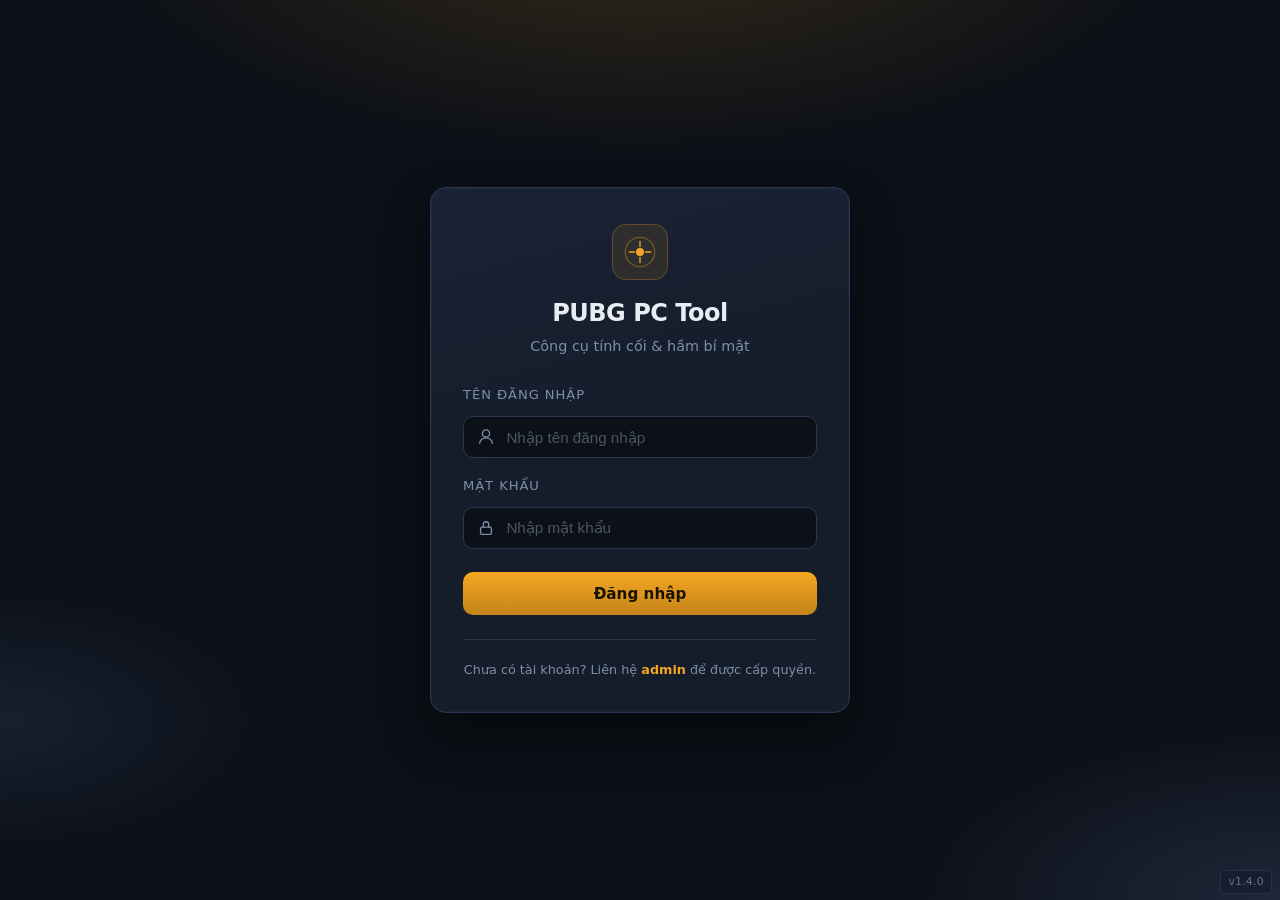
<file: login.html>
<!DOCTYPE html>
<html lang="vi">
<head>
  <meta charset="UTF-8" />
  <meta name="viewport" content="width=device-width, initial-scale=1.0" />
  <title>Đăng nhập — PUBG Tool</title>
  <link rel="stylesheet" href="css/main.css" />
  <link rel="stylesheet" href="css/auth.css" />
</head>
<body>
  <div class="auth-page">
    <div class="auth-bg-glow" aria-hidden="true"></div>

    <div class="auth-card">
      <div class="auth-brand">
        <div class="auth-logo" aria-hidden="true">
          <svg viewBox="0 0 48 48" fill="none" xmlns="http://www.w3.org/2000/svg">
            <circle cx="24" cy="24" r="22" stroke="currentColor" stroke-width="2" opacity="0.35"/>
            <path d="M24 8v8M24 32v8M8 24h8M32 24h8" stroke="currentColor" stroke-width="2" stroke-linecap="round"/>
            <circle cx="24" cy="24" r="6" fill="currentColor"/>
          </svg>
        </div>
        <h1>PUBG PC Tool</h1>
        <p class="subtitle">Công cụ tính cối &amp; hầm bí mật</p>
      </div>

      <div class="auth-message" id="authMessage" role="alert"></div>

      <form class="auth-form" id="loginForm">
        <div class="field">
          <label for="loginUser">Tên đăng nhập</label>
          <div class="input-wrap">
            <span class="input-icon" aria-hidden="true">
              <svg viewBox="0 0 20 20" fill="none"><path d="M10 10a4 4 0 1 0 0-8 4 4 0 0 0 0 8Z" stroke="currentColor" stroke-width="1.5"/><path d="M3 17c0-3.3 3.1-6 7-6s7 2.7 7 6" stroke="currentColor" stroke-width="1.5" stroke-linecap="round"/></svg>
            </span>
            <input type="text" id="loginUser" autocomplete="username" placeholder="Nhập tên đăng nhập" required />
          </div>
        </div>

        <div class="field">
          <label for="loginPass">Mật khẩu</label>
          <div class="input-wrap">
            <span class="input-icon" aria-hidden="true">
              <svg viewBox="0 0 20 20" fill="none"><rect x="4" y="9" width="12" height="8" rx="1.5" stroke="currentColor" stroke-width="1.5"/><path d="M7 9V6a3 3 0 0 1 6 0v3" stroke="currentColor" stroke-width="1.5" stroke-linecap="round"/></svg>
            </span>
            <input type="password" id="loginPass" autocomplete="current-password" placeholder="Nhập mật khẩu" required />
          </div>
        </div>

        <button type="submit" class="primary" id="loginSubmit">
          <span class="btn-label">Đăng nhập</span>
          <span class="btn-spinner" aria-hidden="true">
            <span class="spinner sm"></span>
          </span>
        </button>
      </form>

      <p class="auth-hint">
        Chưa có tài khoản? Liên hệ <strong>admin</strong> để được cấp quyền.
      </p>
    </div>

    <div class="auth-loading" id="authLoading" aria-hidden="true" aria-live="polite">
      <div class="auth-loading-box">
        <span class="spinner"></span>
        <p>Đang xác thực…</p>
      </div>
    </div>
  </div>

  <span class="app-version" data-app-version></span>

  <script src="js/hardcoded-users.js"></script>
  <script src="js/auth.js"></script>
  <script src="js/login.js"></script>
  <script src="js/version.js"></script>
</body>
</html>
</file>
<file: css/main.css>
:root {
  --bg: #0c1017;
  --panel: #151d2b;
  --panel-2: #1a2436;
  --border: #2a3650;
  --accent: #f5a623;
  --accent-dim: #c4841a;
  --ok: #3dd68c;
  --warn: #ff6b6b;
  --text: #e8edf4;
  --muted: #7d8fa8;
}

* { box-sizing: border-box; margin: 0; padding: 0; }

body {
  font-family: "Segoe UI", system-ui, sans-serif;
  background: var(--bg);
  color: var(--text);
  min-height: 100vh;
  line-height: 1.45;
}

/* Spinner */
.spinner {
  width: 36px;
  height: 36px;
  border: 3px solid rgba(245, 166, 35, 0.2);
  border-top-color: var(--accent);
  border-radius: 50%;
  animation: spin 0.7s linear infinite;
}

.spinner.sm {
  width: 28px;
  height: 28px;
  border-width: 2.5px;
}

@keyframes spin {
  to { transform: rotate(360deg); }
}

/* Header */
.app-header {
  display: flex;
  align-items: center;
  justify-content: space-between;
  padding: 0.75rem 1.25rem;
  border-bottom: 1px solid var(--border);
  background: var(--panel);
  gap: 1rem;
  flex-wrap: wrap;
}

.brand h1 {
  font-size: 1.15rem;
  font-weight: 700;
}

.brand-sub {
  font-size: 0.78rem;
  color: var(--muted);
}

.header-actions {
  display: flex;
  align-items: center;
  gap: 0.5rem;
}

.user-badge {
  font-size: 0.78rem;
  color: var(--muted);
  padding: 0.3rem 0.6rem;
  background: var(--bg);
  border: 1px solid var(--border);
  border-radius: 20px;
}

.btn-link, .btn-ghost {
  padding: 0.4rem 0.75rem;
  font-size: 0.82rem;
  border-radius: 6px;
  border: 1px solid var(--border);
  background: var(--bg);
  color: var(--text);
  text-decoration: none;
  cursor: pointer;
}

.btn-link:hover, .btn-ghost:hover {
  background: var(--panel-2);
  border-color: var(--accent);
}

/* Layout */
.app-layout {
  display: grid;
  grid-template-columns: 240px 1fr;
  min-height: calc(100vh - 52px);
}

@media (max-width: 860px) {
  .app-layout { grid-template-columns: 1fr; }
  .sidebar {
    border-right: none;
    border-bottom: 1px solid var(--border);
    flex-direction: row;
    flex-wrap: wrap;
    gap: 0.65rem;
  }
  .panel { flex: 1 1 200px; }
  .panel-hero { flex: 1 1 100%; }
  .panel-help { flex: 1 1 100%; }
}

/* Sidebar */
.sidebar {
  background: var(--panel);
  border-right: 1px solid var(--border);
  padding: 0.85rem;
  display: flex;
  flex-direction: column;
  gap: 0.65rem;
}

.panel {
  background: var(--bg);
  border: 1px solid var(--border);
  border-radius: 8px;
  padding: 0.7rem;
}

label {
  font-size: 0.7rem;
  text-transform: uppercase;
  letter-spacing: 0.07em;
  color: var(--muted);
  display: block;
  margin-bottom: 0.3rem;
}

select, button {
  font-family: inherit;
  font-size: 0.88rem;
  border-radius: 6px;
  border: 1px solid var(--border);
  cursor: pointer;
}

select {
  width: 100%;
  padding: 0.5rem 0.65rem;
  background: var(--panel);
  color: var(--text);
}

select:focus, button:focus {
  outline: 2px solid var(--accent);
  outline-offset: 1px;
}

.map-info {
  margin-top: 0.4rem;
  font-size: 0.72rem;
  color: var(--muted);
}

/* Distance hero */
.panel-hero {
  text-align: center;
  padding: 0.85rem 0.7rem;
  background: linear-gradient(160deg, #1a2436 0%, var(--bg) 100%);
}

.distance-value {
  font-size: 2.4rem;
  font-weight: 800;
  color: var(--accent);
  line-height: 1;
  font-variant-numeric: tabular-nums;
}

.distance-unit {
  font-size: 0.82rem;
  color: var(--muted);
  margin-top: 0.1rem;
}

.mortar-status {
  margin-top: 0.55rem;
  padding: 0.45rem 0.55rem;
  border-radius: 6px;
  font-size: 0.75rem;
  font-weight: 600;
}

.mortar-status.in-range {
  background: rgba(61, 214, 140, 0.12);
  color: var(--ok);
  border: 1px solid rgba(61, 214, 140, 0.3);
}

.mortar-status.too-close {
  background: rgba(255, 107, 107, 0.1);
  color: #ff9a9a;
  border: 1px solid rgba(255, 107, 107, 0.25);
}

.mortar-status.too-far {
  background: rgba(139, 156, 179, 0.1);
  color: var(--muted);
  border: 1px solid var(--border);
}

.mortar-status.idle {
  color: var(--muted);
  border: 1px dashed var(--border);
  font-weight: 400;
}

/* Tools */
.tool-chips {
  display: grid;
  grid-template-columns: 1fr 1fr;
  gap: 0.35rem;
  margin-bottom: 0.5rem;
}

.chip {
  width: 100%;
  padding: 0.5rem 0.4rem;
  background: var(--panel);
  color: var(--text);
  font-size: 0.8rem;
  border: 1px solid var(--border);
}

.chip.active {
  background: var(--accent);
  color: #1a1200;
  border-color: var(--accent-dim);
  font-weight: 600;
}

.action-row {
  display: grid;
  grid-template-columns: 1fr 1fr;
  gap: 0.35rem;
}

.btn-secondary, .btn-accent {
  padding: 0.5rem 0.4rem;
  font-size: 0.8rem;
  font-weight: 600;
}

.btn-secondary {
  background: var(--panel);
  color: var(--text);
  border: 1px solid var(--border);
}

.btn-secondary:hover { background: var(--panel-2); }

.btn-accent {
  background: var(--accent);
  color: #1a1200;
  border-color: var(--accent-dim);
}

.btn-accent:hover { filter: brightness(1.08); }

/* Help */
.panel-help summary {
  font-size: 0.78rem;
  color: var(--muted);
  cursor: pointer;
  user-select: none;
}

.panel-help ul {
  margin-top: 0.45rem;
  padding-left: 1rem;
  font-size: 0.75rem;
  color: var(--muted);
}

.panel-help li { margin-bottom: 0.2rem; }

.panel-help kbd {
  background: var(--panel-2);
  border: 1px solid var(--border);
  border-radius: 3px;
  padding: 0.05rem 0.3rem;
  font-size: 0.72rem;
}

/* Map area */
.map-area {
  padding: 0.75rem;
  display: flex;
  flex-direction: column;
  min-height: 0;
  overflow: hidden;
}

.map-toolbar {
  display: flex;
  align-items: center;
  justify-content: space-between;
  gap: 0.5rem;
  margin-bottom: 0.45rem;
  flex-wrap: wrap;
}

.map-hint {
  font-size: 0.75rem;
  color: var(--muted);
}

.coords {
  font-size: 0.75rem;
  color: var(--accent);
  font-variant-numeric: tabular-nums;
}

.map-viewport {
  position: relative;
  flex: 1;
  width: 100%;
  max-width: 1100px;
  height: min(78vh, 820px);
  margin: 0 auto;
  user-select: none;
  touch-action: none;
  cursor: grab;
  border: 1px solid var(--border);
  border-radius: 8px;
  overflow: hidden;
  background: #080b10;
}

.map-viewport.panning { cursor: grabbing; }
.map-viewport.measuring { cursor: crosshair; }

.map-stage {
  position: absolute;
  left: 0;
  top: 0;
  transform-origin: 0 0;
  will-change: transform;
}

.map-stage canvas#mapCanvas { display: block; pointer-events: none; }

.map-viewport canvas {
  position: absolute;
  left: 0;
  top: 0;
  width: 100%;
  height: 100%;
  pointer-events: none;
}

.zoom-toolbar {
  position: absolute;
  right: 8px;
  top: 8px;
  z-index: 5;
  display: flex;
  flex-direction: column;
  gap: 4px;
}

.zoom-toolbar button {
  width: 34px;
  height: 34px;
  padding: 0;
  font-size: 1.1rem;
  font-weight: 700;
  line-height: 1;
  border-radius: 6px;
  background: rgba(21, 29, 43, 0.92);
  border: 1px solid var(--border);
  color: var(--text);
}

.zoom-toolbar button:hover {
  background: #243044;
  border-color: var(--accent);
}

.zoom-label {
  position: absolute;
  left: 8px;
  bottom: 8px;
  z-index: 5;
  font-size: 0.72rem;
  color: var(--muted);
  background: rgba(12, 16, 23, 0.88);
  padding: 0.3rem 0.5rem;
  border-radius: 4px;
  border: 1px solid var(--border);
  pointer-events: none;
}

/* Map loading overlay */
.loading {
  position: absolute;
  inset: 0;
  z-index: 10;
  display: flex;
  flex-direction: column;
  align-items: center;
  justify-content: center;
  gap: 0.75rem;
  background: rgba(12, 16, 23, 0.88);
}

.loading.hidden { display: none; }

.loading-text {
  font-size: 0.85rem;
  color: var(--muted);
}

/* Modal */
.modal-overlay {
  position: fixed;
  inset: 0;
  z-index: 1000;
  background: rgba(0, 0, 0, 0.8);
  display: none;
  align-items: center;
  justify-content: center;
  padding: 1rem;
}

.modal-overlay.open { display: flex; }

.modal {
  background: var(--panel);
  border: 1px solid var(--border);
  border-radius: 10px;
  width: 100%;
  max-width: 900px;
  max-height: 92vh;
  display: flex;
  flex-direction: column;
  overflow: hidden;
  box-shadow: 0 16px 48px rgba(0, 0, 0, 0.55);
}

.modal-header {
  display: flex;
  align-items: center;
  justify-content: space-between;
  padding: 0.85rem 1rem;
  border-bottom: 1px solid var(--border);
}

.modal-header h2 {
  font-size: 1rem;
  font-weight: 700;
}

.modal-close {
  width: 32px;
  height: 32px;
  padding: 0;
  font-size: 1.3rem;
  line-height: 1;
  border-radius: 6px;
  background: var(--bg);
  border: 1px solid var(--border);
  color: var(--text);
  cursor: pointer;
}

.modal-body {
  padding: 0.85rem 1rem 1rem;
  overflow-y: auto;
}

.modal-select {
  width: 100%;
  margin-bottom: 0.75rem;
  padding: 0.5rem 0.65rem;
  background: var(--bg);
  color: var(--text);
  border: 1px solid var(--border);
  border-radius: 6px;
}

.modal-image-wrap {
  position: relative;
  background: #080b10;
  border: 1px solid var(--border);
  border-radius: 8px;
  overflow: auto;
  max-height: 72vh;
  min-height: 200px;
}

.modal-image-wrap img {
  width: 100%;
  height: auto;
  display: block;
}

.modal-loading {
  position: absolute;
  inset: 0;
  display: flex;
  flex-direction: column;
  align-items: center;
  justify-content: center;
  gap: 0.65rem;
  background: rgba(8, 11, 16, 0.9);
  font-size: 0.82rem;
  color: var(--muted);
  z-index: 2;
}

.modal-loading.hidden { display: none; }

.app-version {
  position: fixed;
  right: 0.5rem;
  bottom: 0.35rem;
  z-index: 50;
  padding: 0.2rem 0.45rem;
  font-size: 0.68rem;
  font-weight: 500;
  letter-spacing: 0.02em;
  color: var(--muted);
  background: rgba(21, 29, 43, 0.85);
  border: 1px solid var(--border);
  border-radius: 4px;
  pointer-events: none;
  user-select: none;
  opacity: 0.75;
}
</file>
<file: css/auth.css>
.auth-page {
  position: relative;
  min-height: 100vh;
  display: flex;
  align-items: center;
  justify-content: center;
  padding: 1.5rem;
  background: var(--bg);
  overflow: hidden;
}

.auth-bg-glow {
  position: absolute;
  inset: 0;
  background:
    radial-gradient(ellipse 80% 50% at 50% -10%, rgba(245, 166, 35, 0.18) 0%, transparent 55%),
    radial-gradient(ellipse 60% 40% at 100% 100%, rgba(42, 54, 80, 0.6) 0%, transparent 50%),
    radial-gradient(ellipse 50% 35% at 0% 80%, rgba(26, 36, 54, 0.8) 0%, transparent 45%);
  pointer-events: none;
}

.auth-card {
  position: relative;
  z-index: 1;
  width: 100%;
  max-width: 420px;
  background: linear-gradient(165deg, rgba(26, 36, 54, 0.95) 0%, var(--panel) 45%);
  border: 1px solid var(--border);
  border-radius: 16px;
  padding: 2.25rem 2rem 2rem;
  box-shadow:
    0 24px 48px rgba(0, 0, 0, 0.45),
    0 0 0 1px rgba(255, 255, 255, 0.03) inset;
  animation: auth-card-in 0.45s ease-out;
}

@keyframes auth-card-in {
  from {
    opacity: 0;
    transform: translateY(12px);
  }
  to {
    opacity: 1;
    transform: translateY(0);
  }
}

.auth-brand {
  text-align: center;
  margin-bottom: 1.75rem;
}

.auth-logo {
  display: inline-flex;
  align-items: center;
  justify-content: center;
  width: 56px;
  height: 56px;
  margin-bottom: 1rem;
  color: var(--accent);
  background: rgba(245, 166, 35, 0.1);
  border: 1px solid rgba(245, 166, 35, 0.25);
  border-radius: 14px;
}

.auth-logo svg {
  width: 32px;
  height: 32px;
}

.auth-card h1 {
  font-size: 1.5rem;
  font-weight: 700;
  letter-spacing: -0.02em;
  margin-bottom: 0.35rem;
}

.auth-card .subtitle {
  color: var(--muted);
  font-size: 0.9rem;
}

.auth-form {
  display: flex;
  flex-direction: column;
  gap: 1.1rem;
}

.auth-form .field {
  display: flex;
  flex-direction: column;
  gap: 0.45rem;
}

.auth-form .field label {
  font-size: 0.82rem;
  font-weight: 500;
  color: var(--muted);
}

.input-wrap {
  position: relative;
  display: flex;
  align-items: center;
}

.input-icon {
  position: absolute;
  left: 0.85rem;
  display: flex;
  align-items: center;
  justify-content: center;
  width: 18px;
  height: 18px;
  color: var(--muted);
  pointer-events: none;
  transition: color 0.2s;
}

.input-icon svg {
  width: 18px;
  height: 18px;
}

.auth-form input[type="text"],
.auth-form input[type="password"] {
  width: 100%;
  padding: 0.72rem 0.85rem 0.72rem 2.65rem;
  border-radius: 10px;
  border: 1px solid var(--border);
  background: var(--bg);
  color: var(--text);
  font-size: 0.95rem;
  transition: border-color 0.2s, box-shadow 0.2s;
}

.auth-form input::placeholder {
  color: rgba(125, 143, 168, 0.55);
}

.auth-form input:focus {
  outline: none;
  border-color: rgba(245, 166, 35, 0.55);
  box-shadow: 0 0 0 3px rgba(245, 166, 35, 0.12);
}

.auth-form input:focus + .input-icon,
.input-wrap:focus-within .input-icon {
  color: var(--accent);
}

.auth-form button.primary {
  position: relative;
  display: flex;
  align-items: center;
  justify-content: center;
  gap: 0.5rem;
  width: 100%;
  margin-top: 0.35rem;
  padding: 0.78rem 1rem;
  border: none;
  border-radius: 10px;
  background: linear-gradient(180deg, var(--accent) 0%, var(--accent-dim) 100%);
  color: #1a1200;
  font-size: 0.95rem;
  font-weight: 600;
  cursor: pointer;
  transition: filter 0.2s, transform 0.15s, opacity 0.2s;
}

.auth-form button.primary:hover:not(:disabled) {
  filter: brightness(1.06);
}

.auth-form button.primary:active:not(:disabled) {
  transform: scale(0.985);
}

.auth-form button.primary:disabled {
  opacity: 0.75;
  cursor: not-allowed;
}

.auth-form button.primary .btn-spinner {
  display: none;
  align-items: center;
  justify-content: center;
}

.auth-form button.primary.loading .btn-label {
  opacity: 0.85;
}

.auth-form button.primary.loading .btn-spinner {
  display: flex;
}

.auth-message {
  font-size: 0.85rem;
  padding: 0.65rem 0.85rem;
  border-radius: 10px;
  text-align: center;
  display: none;
  margin-bottom: 1rem;
  line-height: 1.45;
}

.auth-message.show {
  display: block;
  animation: auth-msg-in 0.25s ease-out;
}

@keyframes auth-msg-in {
  from {
    opacity: 0;
    transform: translateY(-4px);
  }
  to {
    opacity: 1;
    transform: translateY(0);
  }
}

.auth-message.error {
  background: rgba(255, 107, 107, 0.12);
  color: #ff9a9a;
  border: 1px solid rgba(255, 107, 107, 0.3);
}

.auth-message.success {
  background: rgba(61, 214, 140, 0.15);
  color: var(--ok);
  border: 1px solid rgba(61, 214, 140, 0.35);
}

.auth-hint {
  margin-top: 1.5rem;
  padding-top: 1.25rem;
  border-top: 1px solid var(--border);
  font-size: 0.8rem;
  color: var(--muted);
  text-align: center;
  line-height: 1.55;
}

.auth-hint strong {
  color: var(--accent);
  font-weight: 600;
}

.auth-loading {
  position: fixed;
  inset: 0;
  z-index: 100;
  display: flex;
  align-items: center;
  justify-content: center;
  background: rgba(12, 16, 23, 0.72);
  backdrop-filter: blur(4px);
  opacity: 0;
  visibility: hidden;
  transition: opacity 0.25s, visibility 0.25s;
}

.auth-loading.show {
  opacity: 1;
  visibility: visible;
}

.auth-loading-box {
  display: flex;
  flex-direction: column;
  align-items: center;
  gap: 1rem;
  padding: 1.75rem 2.25rem;
  background: var(--panel);
  border: 1px solid var(--border);
  border-radius: 14px;
  box-shadow: 0 16px 40px rgba(0, 0, 0, 0.4);
}

.auth-loading-box p {
  font-size: 0.9rem;
  color: var(--muted);
}

.auth-page.is-loading .auth-card {
  pointer-events: none;
}

@media (max-width: 480px) {
  .auth-card {
    padding: 1.75rem 1.35rem 1.5rem;
    border-radius: 14px;
  }

  .auth-card h1 {
    font-size: 1.3rem;
  }
}
</file>
<file: css/admin.css>
.admin-page {
  max-width: 800px;
  margin: 0 auto;
  padding: 1.5rem 1.25rem 2rem;
  display: flex;
  flex-direction: column;
  gap: 1.25rem;
}

.admin-card {
  background: var(--panel);
  border: 1px solid var(--border);
  border-radius: 10px;
  padding: 1.25rem;
}

.admin-card h2 {
  font-size: 1rem;
  margin-bottom: 1rem;
}

.admin-form {
  display: flex;
  flex-direction: column;
  gap: 0.85rem;
}

.admin-form input {
  width: 100%;
  padding: 0.6rem 0.75rem;
  border-radius: 6px;
  border: 1px solid var(--border);
  background: var(--bg);
  color: var(--text);
  font-size: 0.95rem;
}

.admin-form input:focus {
  outline: 2px solid var(--accent);
  outline-offset: 1px;
}

.btn-link {
  display: inline-block;
  padding: 0.45rem 0.85rem;
  font-size: 0.85rem;
  color: var(--text);
  text-decoration: none;
  border: 1px solid var(--border);
  border-radius: 6px;
  background: var(--bg);
}

.btn-link:hover {
  background: #243044;
  border-color: var(--accent);
}

.user-table-wrap {
  overflow-x: auto;
}

.user-table {
  width: 100%;
  border-collapse: collapse;
  font-size: 0.88rem;
}

.user-table th,
.user-table td {
  padding: 0.6rem 0.75rem;
  text-align: left;
  border-bottom: 1px solid var(--border);
}

.user-table th {
  color: var(--muted);
  font-size: 0.75rem;
  text-transform: uppercase;
  letter-spacing: 0.05em;
}

.user-table tr:last-child td {
  border-bottom: none;
}

.role-badge {
  display: inline-block;
  padding: 0.2rem 0.5rem;
  border-radius: 4px;
  font-size: 0.75rem;
  font-weight: 600;
}

.role-badge.admin {
  background: rgba(245, 166, 35, 0.2);
  color: var(--accent);
}

.role-badge.user {
  background: rgba(139, 156, 179, 0.15);
  color: var(--muted);
}

.btn-delete {
  width: auto;
  padding: 0.35rem 0.65rem;
  font-size: 0.8rem;
  color: #ff9a9a;
  border-color: rgba(255, 107, 107, 0.35);
}

.btn-delete:hover {
  background: rgba(255, 107, 107, 0.12);
}

.btn-delete:disabled {
  opacity: 0.4;
  cursor: not-allowed;
}

.db-status {
  display: inline-block;
  font-size: 0.78rem;
  padding: 0.2rem 0.5rem;
  border-radius: 4px;
  margin-left: 0.35rem;
}

.db-status.ok {
  background: rgba(61, 214, 140, 0.15);
  color: var(--ok);
  border: 1px solid rgba(61, 214, 140, 0.35);
}

.db-status.error {
  background: rgba(255, 107, 107, 0.12);
  color: #ff9a9a;
  border: 1px solid rgba(255, 107, 107, 0.3);
}
</file>
